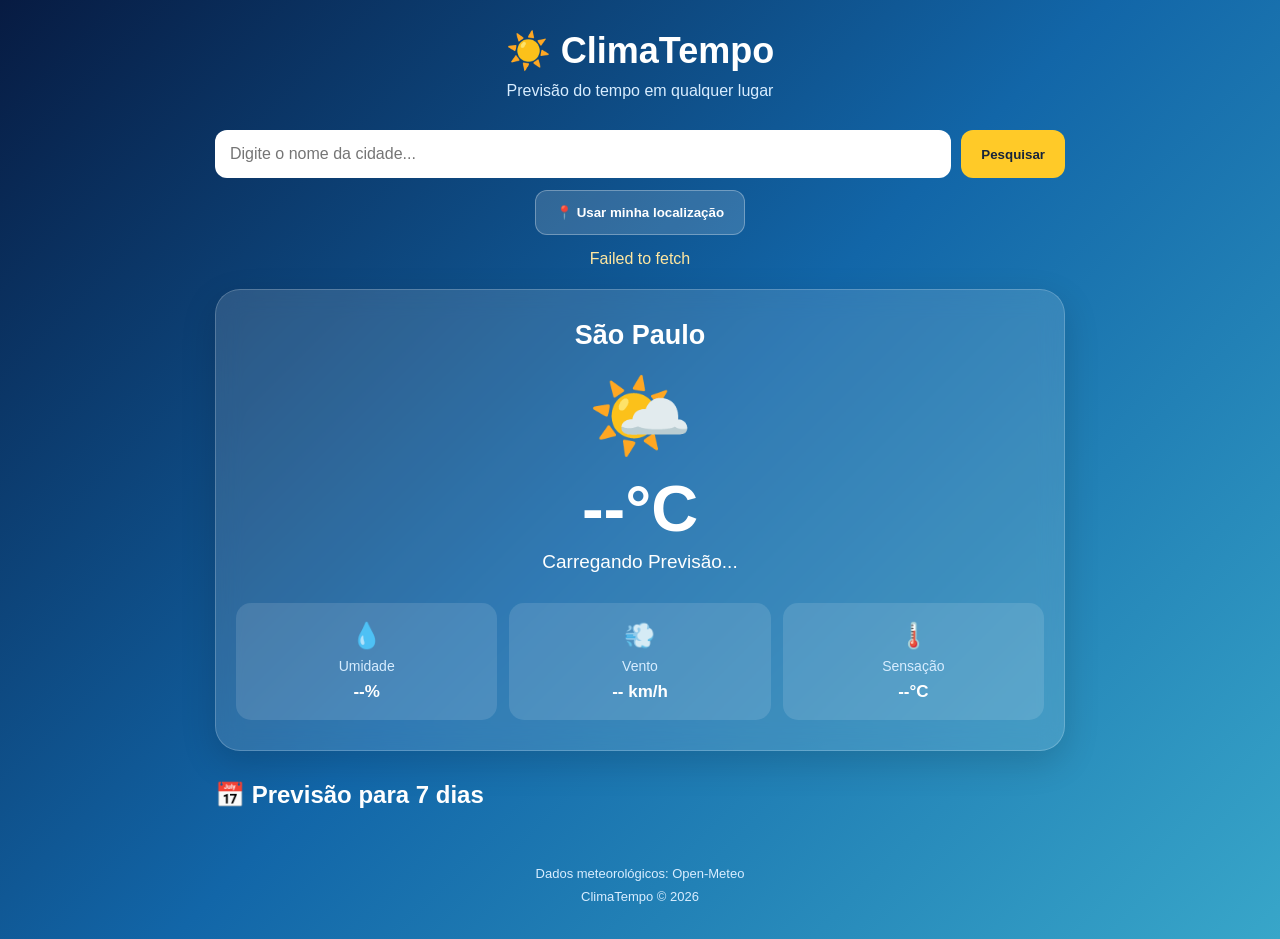
<file: 1811/index.html>
<!DOCTYPE html>
<html lang="pt-BR">
<head>
    <meta charset="UTF-8">
    <meta name="viewport" content="width=device-width, initial-scale=1.0">
    <title>ClimaTempo - Previsão do Tempo</title>
    <link rel="stylesheet" href="style.css">
</head>
<body>

    <main class="container">

        <header class="topo">
            <h1>☀️ ClimaTempo</h1>
            <p>Previsão do tempo em qualquer lugar</p>
        </header>

        <section class="pesquisa">
            <input
                type="text"
                id="cidade"
                placeholder="Digite o nome da cidade..."
            >
            <button id="buscar">Pesquisar</button>
        </section>

        <button id="localizacao" class="localizacao">
            📍 Usar minha localização
        </button>

        <p id="mensagem" role="status"></p>

        <section class="clima">
            <h2 id="nomeCidade">São Paulo</h2>
            <p id="data"></p>

            <div class="icone" id="icone">🌤️</div>

            <h1 id="temperatura">--°C</h1>
            <p id="descricao">Carregando previsão...</p>

            <div class="detalhes">
                <div class="detalhe">
                    <span>💧</span>
                    <p>Umidade</p>
                    <strong id="umidade">--%</strong>
                </div>

                <div class="detalhe">
                    <span>💨</span>
                    <p>Vento</p>
                    <strong id="vento">-- km/h</strong>
                </div>

                <div class="detalhe">
                    <span>🌡️</span>
                    <p>Sensação</p>
                    <strong id="sensacao">--°C</strong>
                </div>
            </div>
        </section>

        <section class="previsao">
            <h2>📅 Previsão para 7 dias</h2>
            <div id="dias" class="dias"></div>
        </section>

        <footer>
            <p>Dados meteorológicos: Open-Meteo</p>
            <p>ClimaTempo © 2026</p>
        </footer>

    </main>

    <script src="script.js"></script>
</body>
</html>
</file>
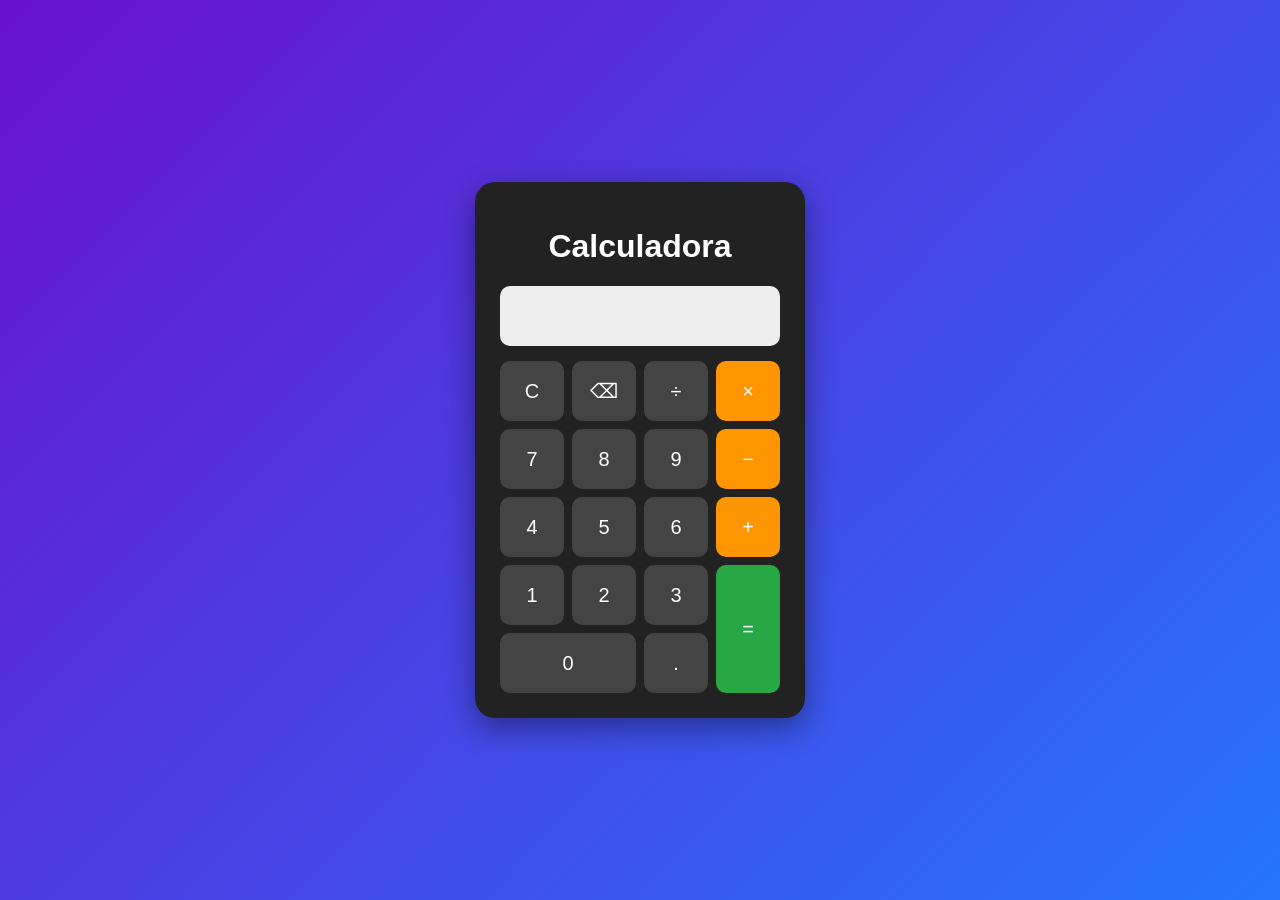
<file: 2309/index.html>
<!DOCTYPE html>
<html lang="pt-BR">

<head>
    <meta charset="UTF-8">
    <meta name="viewport" content="width=device-width, initial-scale=1.0">

    <title>Calculadora</title>

    <link rel="stylesheet" href="estilo.css">
</head>

<body>

    <div class="calculadora">

        <h1>Calculadora</h1>

        <input type="text" id="visor" readonly>

        <div class="botoes">

            <button onclick="limpar()">C</button>
            <button onclick="apagar()">⌫</button>
            <button onclick="adicionar('/')">÷</button>
            <button onclick="adicionar('*')">×</button>

            <button onclick="adicionar('7')">7</button>
            <button onclick="adicionar('8')">8</button>
            <button onclick="adicionar('9')">9</button>
            <button onclick="adicionar('-')">−</button>

            <button onclick="adicionar('4')">4</button>
            <button onclick="adicionar('5')">5</button>
            <button onclick="adicionar('6')">6</button>
            <button onclick="adicionar('+')">+</button>

            <button onclick="adicionar('1')">1</button>
            <button onclick="adicionar('2')">2</button>
            <button onclick="adicionar('3')">3</button>
            <button onclick="calcular()" class="igual">=</button>

            <button onclick="adicionar('0')" class="zero">0</button>
            <button onclick="adicionar('.')">.</button>

        </div>

    </div>

    <script src="script.js"></script>

</body>
</html>
</file>
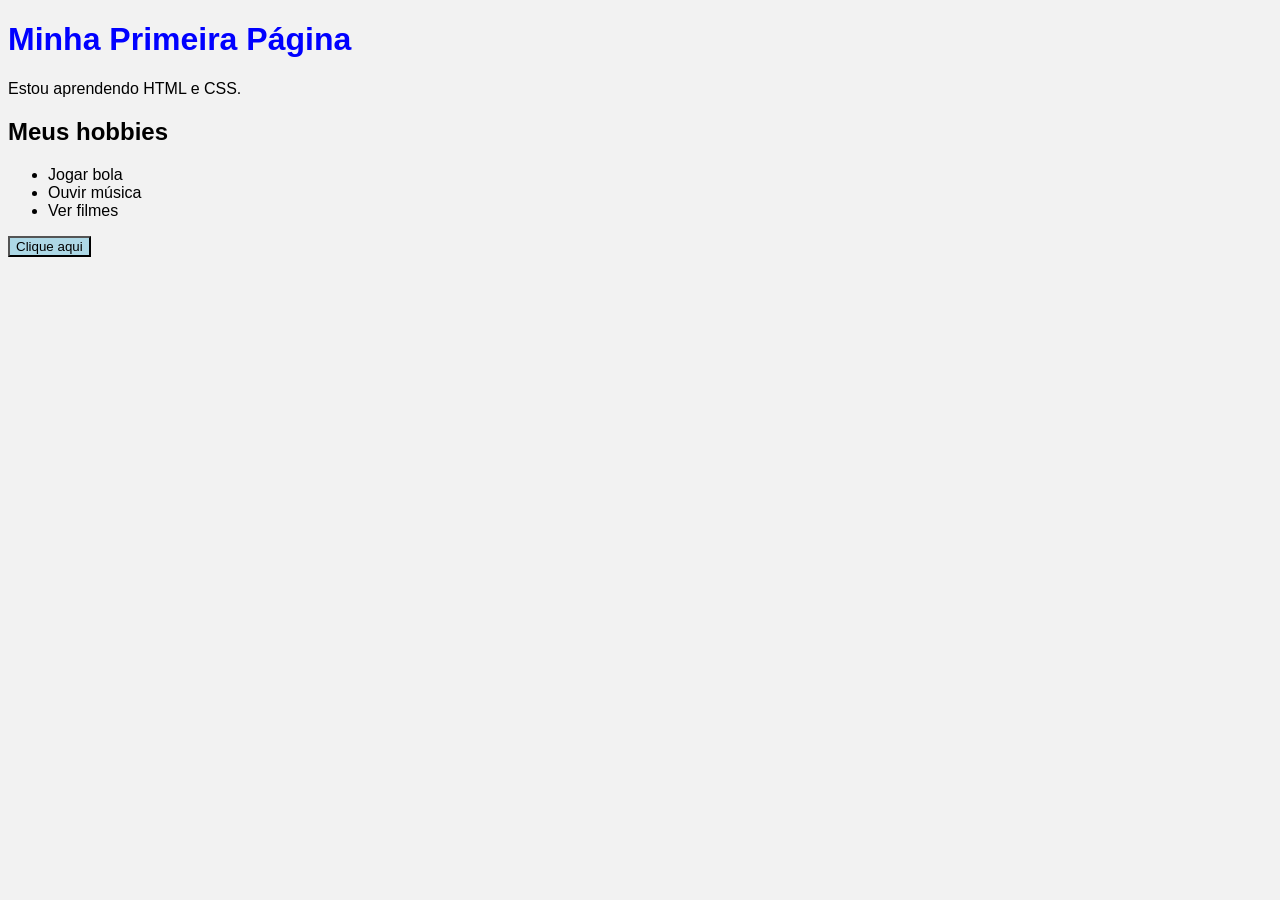
<file: aula 2/index.htm>
<!DOCTYPE html>
<html lang="pt-BR">
<head>
    <meta charset="UTF-8">
    <title>Minha Página</title>

    <style>
        body{
            font-family: Arial;
            background-color: #f2f2f2;
        }

        h1{
            color: blue;
        }

        p{
            color: black;
        }

        button{
            background-color: lightblue;
        }

        button:hover{
            background-color: lightgreen;
        }
    </style>
</head>
<body>

    <h1>Minha Primeira Página</h1>

    <p>Estou aprendendo HTML e CSS.</p>

    <h2>Meus hobbies</h2>

    <ul>
        <li>Jogar bola</li>
        <li>Ouvir música</li>
        <li>Ver filmes</li>
    </ul>

    <button>Clique aqui</button>

</body>
</html>
</file>
<file: 1811/style.css>
* {
    margin: 0;
    padding: 0;
    box-sizing: border-box;
}

body {
    font-family: Arial, sans-serif;
    min-height: 100vh;
    background: linear-gradient(135deg, #071b42, #1266a8, #38a6c9);
    color: white;
    padding: 30px 15px;
}

.container {
    max-width: 850px;
    margin: auto;
}

.topo {
    text-align: center;
    margin-bottom: 30px;
}

.topo h1 {
    font-size: 36px;
    margin-bottom: 10px;
}

.topo p {
    color: #d8edff;
}

.pesquisa {
    display: flex;
    gap: 10px;
    margin-bottom: 12px;
}

.pesquisa input {
    flex: 1;
    min-width: 0;
    padding: 15px;
    border: none;
    border-radius: 12px;
    font-size: 16px;
    outline: none;
}

button {
    border: none;
    cursor: pointer;
    border-radius: 12px;
    padding: 14px 20px;
    font-weight: bold;
    transition: 0.3s;
}

.pesquisa button {
    background: #ffca28;
    color: #17243b;
}

button:hover {
    transform: translateY(-2px);
    filter: brightness(1.08);
}

.localizacao {
    display: block;
    margin: 0 auto 15px;
    background: rgba(255,255,255,0.15);
    color: white;
    border: 1px solid rgba(255,255,255,0.3);
}

#mensagem {
    text-align: center;
    min-height: 24px;
    color: #ffe7a0;
}

.clima {
    text-align: center;
    margin-top: 15px;
    padding: 30px 20px;
    background: rgba(255,255,255,0.13);
    border: 1px solid rgba(255,255,255,0.2);
    border-radius: 25px;
    backdrop-filter: blur(12px);
    box-shadow: 0 12px 35px rgba(0,0,0,0.15);
}

.clima h2 {
    font-size: 27px;
}

#data {
    color: #d8edff;
    margin-top: 8px;
}

.icone {
    font-size: 85px;
    margin: 15px 0 5px;
}

#temperatura {
    font-size: 65px;
}

#descricao {
    font-size: 19px;
    margin-top: 5px;
    text-transform: capitalize;
}

.detalhes {
    display: grid;
    grid-template-columns: repeat(3, 1fr);
    gap: 12px;
    margin-top: 30px;
}

.detalhe {
    background: rgba(255,255,255,0.12);
    border-radius: 15px;
    padding: 18px 8px;
}

.detalhe span {
    font-size: 25px;
}

.detalhe p {
    margin: 8px 0;
    color: #d8edff;
    font-size: 14px;
}

.detalhe strong {
    font-size: 17px;
}

.previsao {
    margin-top: 30px;
}

.previsao h2 {
    margin-bottom: 18px;
}

.dias {
    display: grid;
    grid-template-columns: repeat(4, 1fr);
    gap: 12px;
}

.dia {
    text-align: center;
    padding: 17px 8px;
    border-radius: 16px;
    background: rgba(255,255,255,0.13);
    border: 1px solid rgba(255,255,255,0.15);
}

.dia p {
    font-size: 13px;
}

.dia .dia-icone {
    font-size: 30px;
    margin: 12px 0;
}

.dia strong {
    font-size: 15px;
}

.dia small {
    display: block;
    margin-top: 6px;
    color: #d8edff;
}

footer {
    text-align: center;
    margin-top: 35px;
    color: #d8edff;
    font-size: 13px;
    line-height: 1.8;
}

@media (max-width: 600px) {
    body {
        padding: 20px 12px;
    }

    .topo h1 {
        font-size: 29px;
    }

    .pesquisa {
        flex-direction: column;
    }

    .dias {
        grid-template-columns: repeat(2, 1fr);
    }

    #temperatura {
        font-size: 55px;
    }

    .detalhes {
        gap: 7px;
    }

    .detalhe {
        padding: 14px 5px;
    }

    .detalhe p {
        font-size: 12px;
    }
}
</file>
<file: 2309/estilo.css>
* {
    box-sizing: border-box;
}

body {
    margin: 0;
    min-height: 100vh;

    display: flex;
    justify-content: center;
    align-items: center;

    font-family: Arial, sans-serif;

    background: linear-gradient(135deg, #6a11cb, #2575fc);
}

.calculadora {
    width: 330px;
    padding: 25px;

    background-color: #222;
    border-radius: 20px;

    box-shadow: 0 10px 30px rgba(0, 0, 0, 0.4);
}

h1 {
    color: white;
    text-align: center;
}

#visor {
    width: 100%;
    height: 60px;

    margin-bottom: 15px;
    padding: 10px;

    border: none;
    border-radius: 10px;

    background-color: #eee;

    font-size: 28px;
    text-align: right;
}

.botoes {
    display: grid;
    grid-template-columns: repeat(4, 1fr);
    gap: 8px;
}

button {
    height: 60px;

    border: none;
    border-radius: 10px;

    background-color: #444;
    color: white;

    font-size: 20px;
    cursor: pointer;
}

button:hover {
    background-color: #666;
}

button:nth-child(4n) {
    background-color: #ff9500;
}

button:nth-child(4n):hover {
    background-color: #e08500;
}

.igual {
    background-color: #28a745 !important;
    grid-row: span 2;
    height: 128px;
}

.zero {
    grid-column: span 2;
}
</file>
